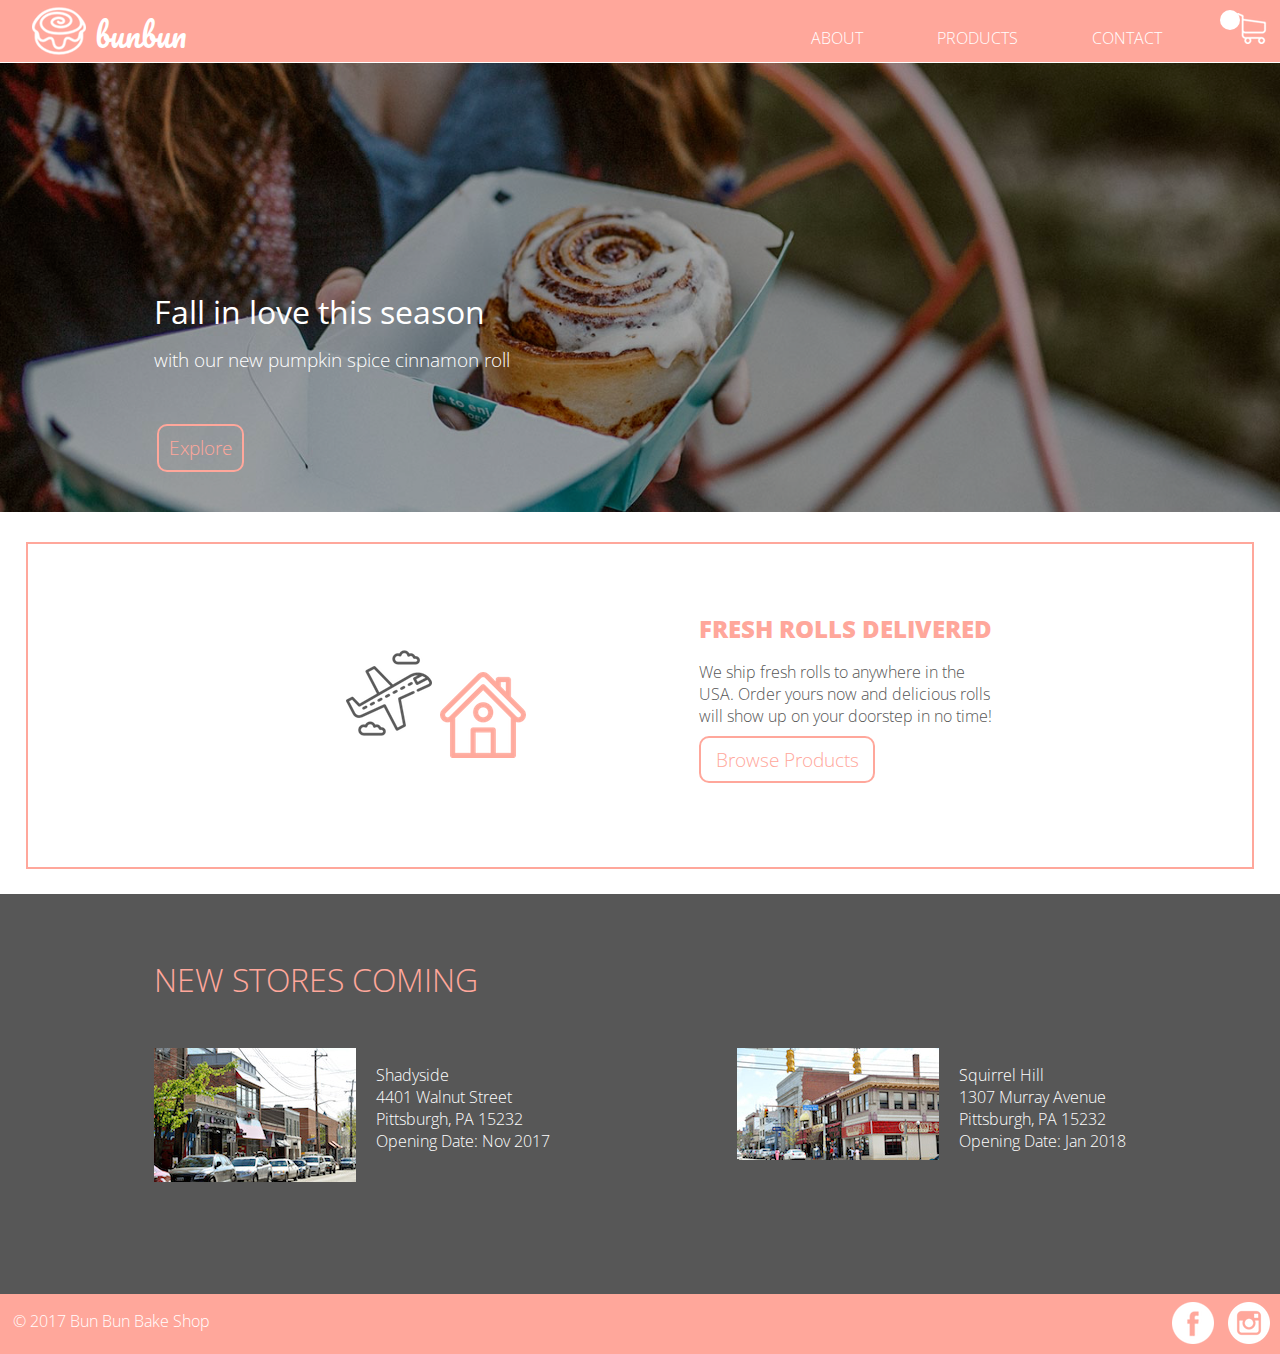
<file: index.html>
<!DOCTYPE html>
<html>
	<head>
		<title>Bun Bun</title>
		<link href="https://fonts.googleapis.com/css?family=Open+Sans" rel="stylesheet">
		<link href="https://fonts.googleapis.com/css?family=Pacifico" rel="stylesheet">
		<link href = "css/styles.css" type = "text/css" rel = "stylesheet"/>
		<link href = "css/index-style.css" type = "text/css" rel = "stylesheet" />
		<link rel="shortcut icon" href="images/icon.png">
		<script src="js/jquery-3.2.1.min.js"> </script>
		<script src="js/main.js"> </script>	
	</head>

	<body>
		<div class="header">
			<a href="index.html" class="logo"> <img src="images/cinnamon-roll.png" alt="Bun Bun Bake Shop" /> <span class="logo-text"> bunbun </span></a>
			<div class="nav">
				<a href="about.html">About</a>  <a href="products.html">Products</a>  <a href="javascript:void(0);">Contact</a>  <a href="shopping_cart.html"> <img src="images/shopping-cart.png" alt="Shopping cart" /> <span class="badge"> </span></a>
			</div>
		</div><!-- .header -->

		<div class ="wrapper">
			<div class="hero">
				<div class="index-hero"> <img src="images/Hero-cropped.png" alt="Hero image" /> </div>
				<h1> <b> Fall in love this season </b> <br/>
				<span id="subtext"> with our new pumpkin spice
									cinnamon roll </span>
				</h1>
				<h3> <span> <a href="pumpkin_spice.html" class="pink"> Explore </a></h3> 
			</div><!-- .hero -->

			<div class="delivery">
				<div class="delivery-icons">
					<img src="images/airplane.png" alt="Airplane" id="airplane"/>
					<br />
					<img src="images/house.png" alt="House" id="house"/>
				</div>
				<div class="delivery-text">
					<h1 class="pink"> <b> FRESH ROLLS DELIVERED</b> </h1>
					<p> We ship fresh rolls to anywhere in the USA. Order yours now and delicious rolls will show up on your doorstep in no time! </p>
					<h3 id="browse"> <span class="button"><a href="products.html" class="pink"> Browse Products </a> </span>  </h3> 
				</div>
			</div><!-- .delivery-->

			<div class="new-locations">
				<h1 class="pink"> NEW STORES COMING </h1>
				<div class="shadyside">
					<img src="images/Shadyside.jpg" alt="Shadyside" class="location-pic"/>
					<p> Shadyside <br/>
						4401 Walnut Street <br/>
						Pittsburgh, PA 15232 <br/>
						Opening Date: Nov 2017 </p>
				</div>
				<div class="squirrel-hill">
					<img src="images/Squirrel Hill.jpg" alt="Squirrel Hill" class="location-pic"/>
					<p> Squirrel Hill <br/>
						1307 Murray Avenue <br/>
						Pittsburgh, PA 15232 <br/>
						Opening Date: Jan 2018 </p>
				</div>
			</div><!-- .new-locations -->
		</div><!-- .wrapper -->

		<div class="footer">
			<p> &copy; 2017 Bun Bun Bake Shop <br /> </p>
			<div class="social-media">
				<a href="javascript:void(0);"> <img src="images/facebook-logo-button.png" /> </a>
				<a href="javascript:void(0);"> <img src="images/instagram-logo.png" /> </a>
			</div>
		</div><!-- .footer -->

	</body>
</html>
</file>
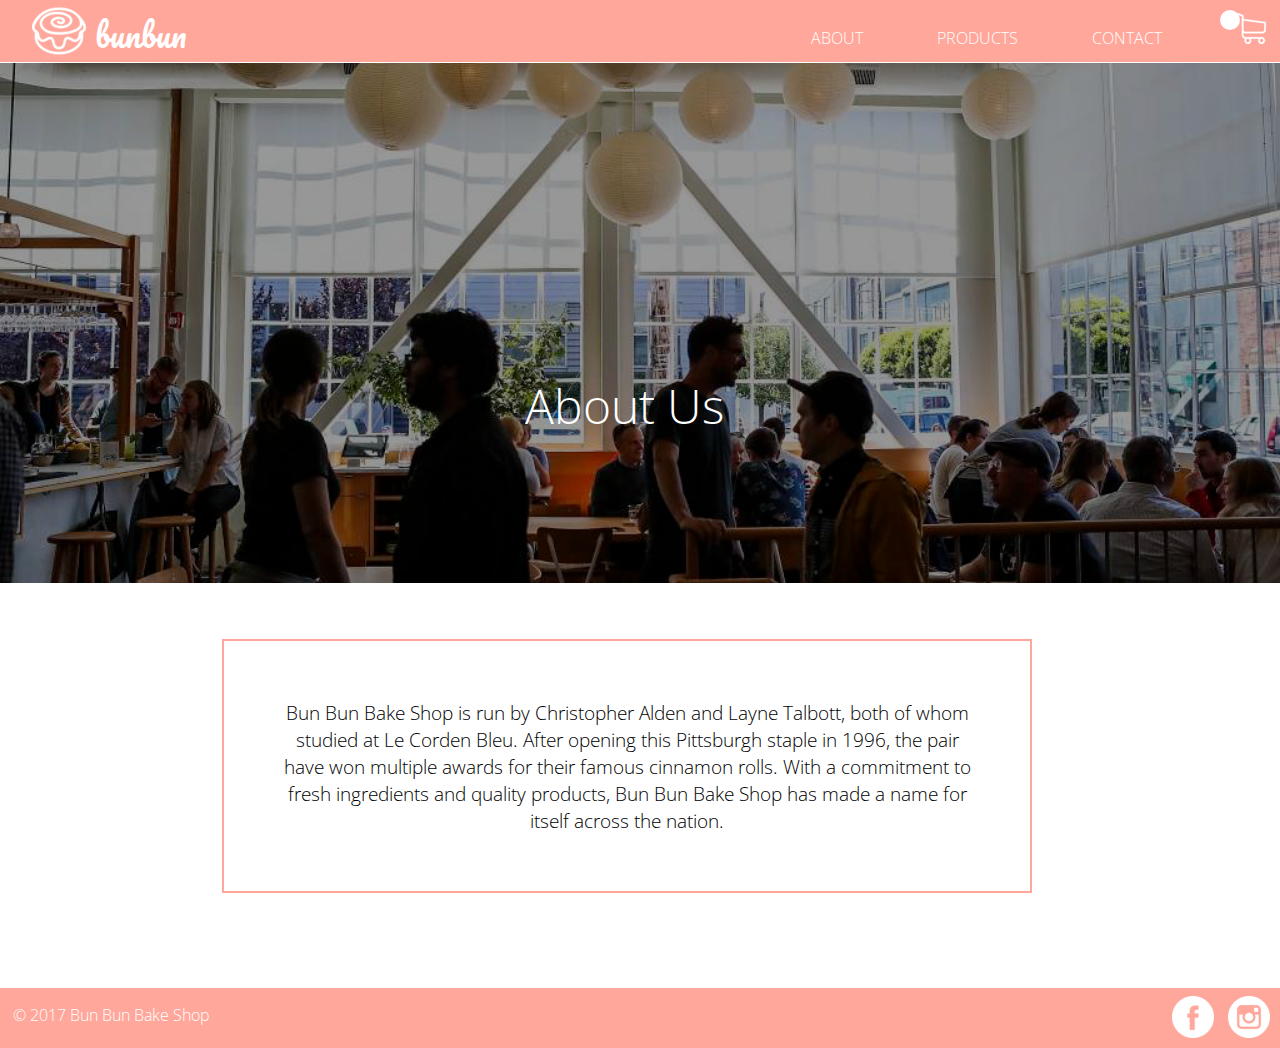
<file: about.html>
<!DOCTYPE html>
<html>
	<head>
		<title>Bun Bun</title>
		<link href="https://fonts.googleapis.com/css?family=Open+Sans" rel="stylesheet">
		<link href="https://fonts.googleapis.com/css?family=Pacifico" rel="stylesheet">
		<link href = "css/styles.css" type = "text/css" rel = "stylesheet"/>
		<link href = "css/about-style.css" type = "text/css" rel = "stylesheet" />
		<link rel="shortcut icon" href="images/icon.png">
		<script src="js/jquery-3.2.1.min.js"> </script>
		<script src="js/main.js"> </script>	
	</head>

	<body>
		<div class="header">
			<a href="index.html" class="logo"> <img src="images/cinnamon-roll.png" alt="Bun Bun Bake Shop" /> <span class="logo-text"> bunbun </span></a>
			<div class="nav">
				<a href="about.html">About</a>  <a href="products.html">Products</a>  <a href="javascript:void(0);">Contact</a>  <a href="shopping_cart.html"> <img src="images/shopping-cart.png" alt="Shopping cart" /> <span class="badge"> </span></a>
			</div>
		</div><!-- .header -->

		<div class ="wrapper">
			<div class="hero">
				<div class="index-hero"> <img src="images/About-hero.png" alt="Hero image" /> </div>
				<h1> About Us </h1>
			</div><!-- .hero -->
			<div class="about">
				<p class="about-text">
					Bun Bun Bake Shop is run by Christopher Alden and Layne Talbott, both of whom studied at Le Corden Bleu. After opening this Pittsburgh staple in 1996, the pair have won multiple awards for their famous cinnamon rolls. With a commitment to fresh ingredients and quality products, Bun Bun Bake Shop has made a name for itself across the nation.
				</p> <br /> <br />
			</div><!-- .about -->
	
		</div><!-- .wrapper -->

		<div class="footer">
			<p> &copy; 2017 Bun Bun Bake Shop <br /> </p>
			<div class="social-media">
				<a href="javascript:void(0);"> <img src="images/facebook-logo-button.png" /> </a>
				<a href="javascript:void(0);"> <img src="images/instagram-logo.png" /> </a>
			</div>
		</div><!-- .footer -->

	</body>
</html>
</file>
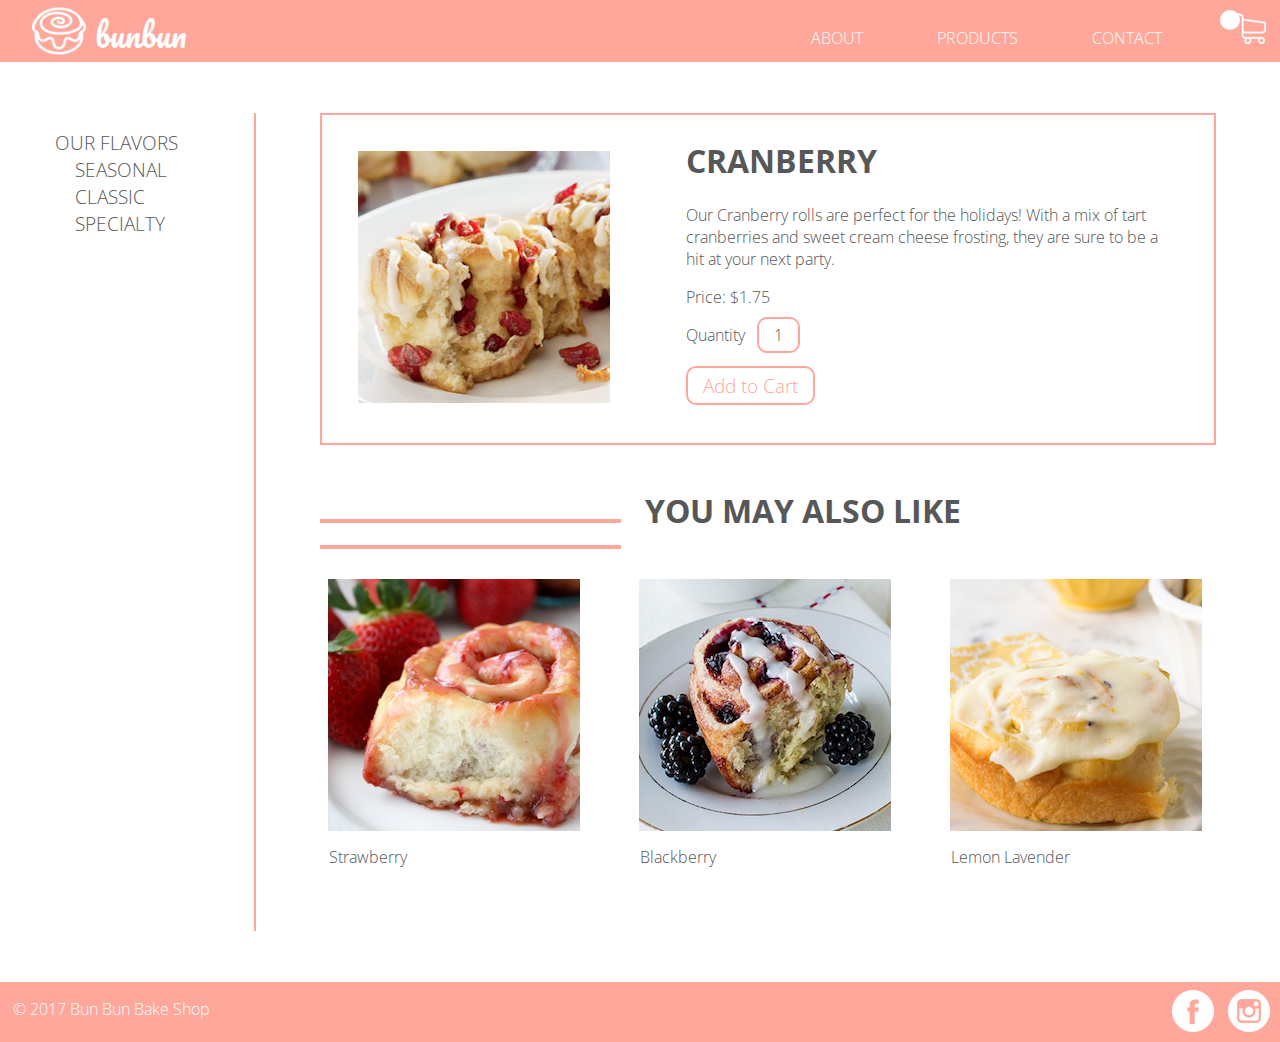
<file: cranberry.html>
<!DOCTYPE html>
<html>
	<head>
		<title>Bun Bun</title>
		<link href="https://fonts.googleapis.com/css?family=Open+Sans" rel="stylesheet">
		<link href="https://fonts.googleapis.com/css?family=Pacifico" rel="stylesheet">
		<link href = "css/styles.css" type = "text/css" rel = "stylesheet"/>
		<link href = "css/products-style.css" type = "text/css" rel = "stylesheet" />
		<link rel="shortcut icon" href="images/icon.png">
		<script src="js/jquery-3.2.1.min.js"> </script>
		<script src="js/main.js"> </script>	
	</head>

	<body>
		<div class="header">
			<a href="index.html" class="logo"> <img src="images/cinnamon-roll.png" alt="Bun Bun Bake Shop" /> <span class="logo-text"> bunbun </span> </a>
			<div class="nav">
				<a href="about.html">About</a>  <a href="products.html">Products</a>  <a href="javascript:void(0);">Contact</a>  <a href="shopping_cart.html"> <img src="images/shopping-cart.png" alt="Shopping cart" /> <span class="badge"> </span></a>
			</div>
		</div><!-- .header -->

		<div class ="wrapper">
			<div class="subnav">
				<ul>
					<li class="gray"> OUR FLAVORS </li>
					<li ><a href="products.html#seasonal" class="gray"> &nbsp;&nbsp;&nbsp; SEASONAL</a> </li> 
					<li><a href="products.html#classic" class="gray"> &nbsp;&nbsp;&nbsp; CLASSIC </a></li>
					<li><a href="products.html#specialty" class="gray"> &nbsp;&nbsp;&nbsp; SPECIALTY </a></li>
				</ul>
			</div><!-- .subnav -->

			<div class="items">
				<div class="item">
					<img src="images/Cranberry.png" alt="" />
					<div class="item-description gray"> 
						<h1 > CRANBERRY </h1>
						<p> Our Cranberry rolls are perfect for the holidays! With a mix of tart cranberries and sweet cream cheese frosting, they are sure to be a hit at your next party. </p>
						<p> Price: $1.75 </p>
						<p> Quantity &nbsp; <span class="small-button"> 1 </span></p>
						<h3 class="cart"> <span class="small-button"> <a href="javascript:void(0);" class="pink"> Add to Cart</a></h3> 
					</div>
				</div>

				<br/> <br/>

				<div id="seasonal">
					<span class="short-line"> </span>
					<h1 class="gray seasonal"> YOU MAY ALSO LIKE </h1> 
					<span class="short-line"> </span> <br/> <br/>
					<table>
						<tr>
							<td> <a href="javascript:void(0);"> <img src="images/Strawberry.png" alt="" /> <p class="gray">Strawberry</p> </a></td>
							<td> <a href="javascript:void(0);"> <img src="images/Blackberry.png" alt="" /> <p class="gray">Blackberry</p> </a></td> 
							<td> <a href="javascript:void(0);"> <img src="images/Lemon Lavender.png" alt="" /> <p class="gray">Lemon Lavender</p> </a> </td>
							
						</tr>
					</table>
				</div><!--  .like  -->

				<br/> <br/>

			</div><!-- .products -->



		</div><!-- .wrapper -->

		<div class="footer">
			<p> &copy; 2017 Bun Bun Bake Shop <br /> </p>
			<div class="social-media">
				<a href="javascript:void(0);"> <img src="images/facebook-logo-button.png" /> </a>
				<a href="javascript:void(0);"> <img src="images/instagram-logo.png" /> </a>
			</div>
		</div><!-- .footer -->

	</body>
</html>
</file>
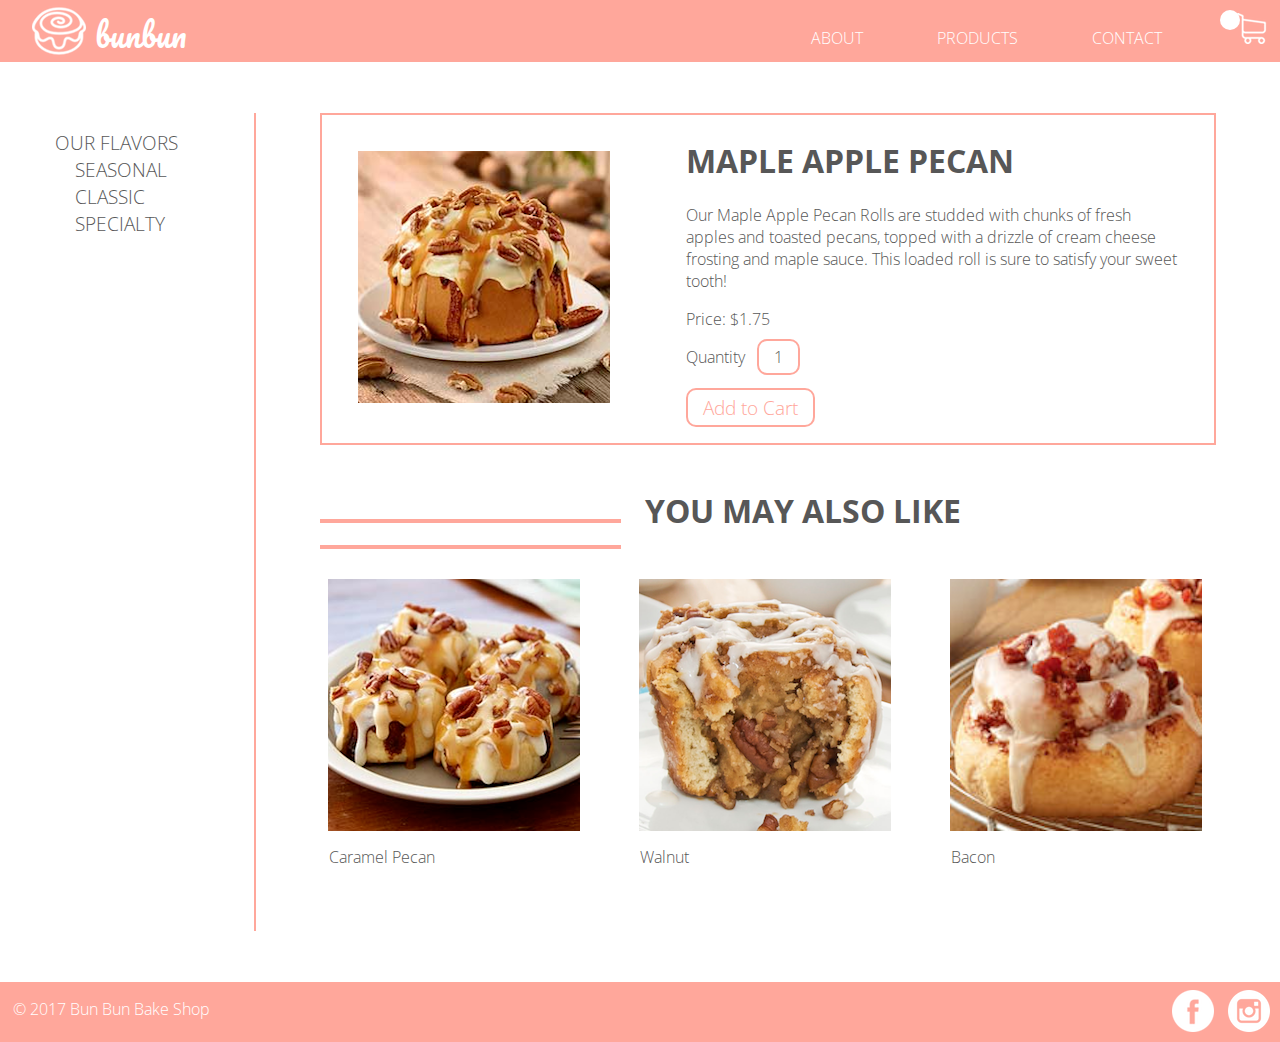
<file: maple_pecan.html>
<!DOCTYPE html>
<html>
	<head>
		<title>Bun Bun</title>
		<link href="https://fonts.googleapis.com/css?family=Open+Sans" rel="stylesheet">
		<link href="https://fonts.googleapis.com/css?family=Pacifico" rel="stylesheet">
		<link href = "css/styles.css" type = "text/css" rel = "stylesheet"/>
		<link href = "css/products-style.css" type = "text/css" rel = "stylesheet" />
		<link rel="shortcut icon" href="images/icon.png">
		<script src="js/jquery-3.2.1.min.js"> </script>
		<script src="js/main.js"> </script>	
	</head>

	<body>
		<div class="header">
			<a href="index.html" class="logo"> <img src="images/cinnamon-roll.png" alt="Bun Bun Bake Shop" /> <span class="logo-text"> bunbun </span> </a>
			<div class="nav">
				<a href="about.html">About</a>  <a href="products.html">Products</a>  <a href="javascript:void(0);">Contact</a>  <a href="shopping_cart.html"> <img src="images/shopping-cart.png" alt="Shopping cart" /> <span class="badge"> </span></a>
			</div>
		</div><!-- .header -->

		<div class ="wrapper">
			<div class="subnav">
				<ul>
					<li class="gray"> OUR FLAVORS </li>
					<li ><a href="products.html#seasonal" class="gray"> &nbsp;&nbsp;&nbsp; SEASONAL</a> </li> 
					<li><a href="products.html#classic" class="gray"> &nbsp;&nbsp;&nbsp; CLASSIC </a></li>
					<li><a href="products.html#specialty" class="gray"> &nbsp;&nbsp;&nbsp; SPECIALTY </a></li>
				</ul>
			</div><!-- .subnav -->

			<div class="items">
				<div class="item">
					<img src="images/Maple Apple Pecan.png" alt="" />
					<div class="item-description gray"> 
						<h1 > MAPLE APPLE PECAN </h1>
						<p> Our Maple Apple Pecan Rolls are studded with chunks of fresh apples and toasted pecans, topped with a drizzle of cream cheese frosting and maple sauce. This loaded roll is sure to satisfy your sweet tooth! </p>
						<p> Price: $1.75 </p>
						<p> Quantity &nbsp; <span class="small-button"> 1 </span></p>
						<h3 class="cart"> <span class="small-button"> <a href="javascript:void(0);" class="pink"> Add to Cart</a></h3> 
					</div>
				</div>

				<br/> <br/>

				<div id="seasonal">
					<span class="short-line"> </span>
					<h1 class="gray seasonal"> YOU MAY ALSO LIKE </h1> 
					<span class="short-line"> </span> <br/> <br/>
					<table>
						<tr>
							<td> <a href="javascript:void(0);"> <img src="images/Caramel Pecan.png" alt="" /> <p class="gray">Caramel Pecan</p> </a></td>
							<td> <a href="javascript:void(0);"> <img src="images/Walnut.png" alt="" /> <p class="gray">Walnut</p> </a></td> 
							<td> <a href="javascript:void(0);"> <img src="images/Bacon.png" alt="" /> <p class="gray">Bacon</p> </a> </td>
							
						</tr>
					</table>
				</div><!--  .like  -->

				<br/> <br/>

			</div><!-- .products -->



		</div><!-- .wrapper -->

		<div class="footer">
			<p> &copy; 2017 Bun Bun Bake Shop <br /> </p>
			<div class="social-media">
				<a href="javascript:void(0);"> <img src="images/facebook-logo-button.png" /> </a>
				<a href="javascript:void(0);"> <img src="images/instagram-logo.png" /> </a>
			</div>
		</div><!-- .footer -->

	</body>
</html>
</file>
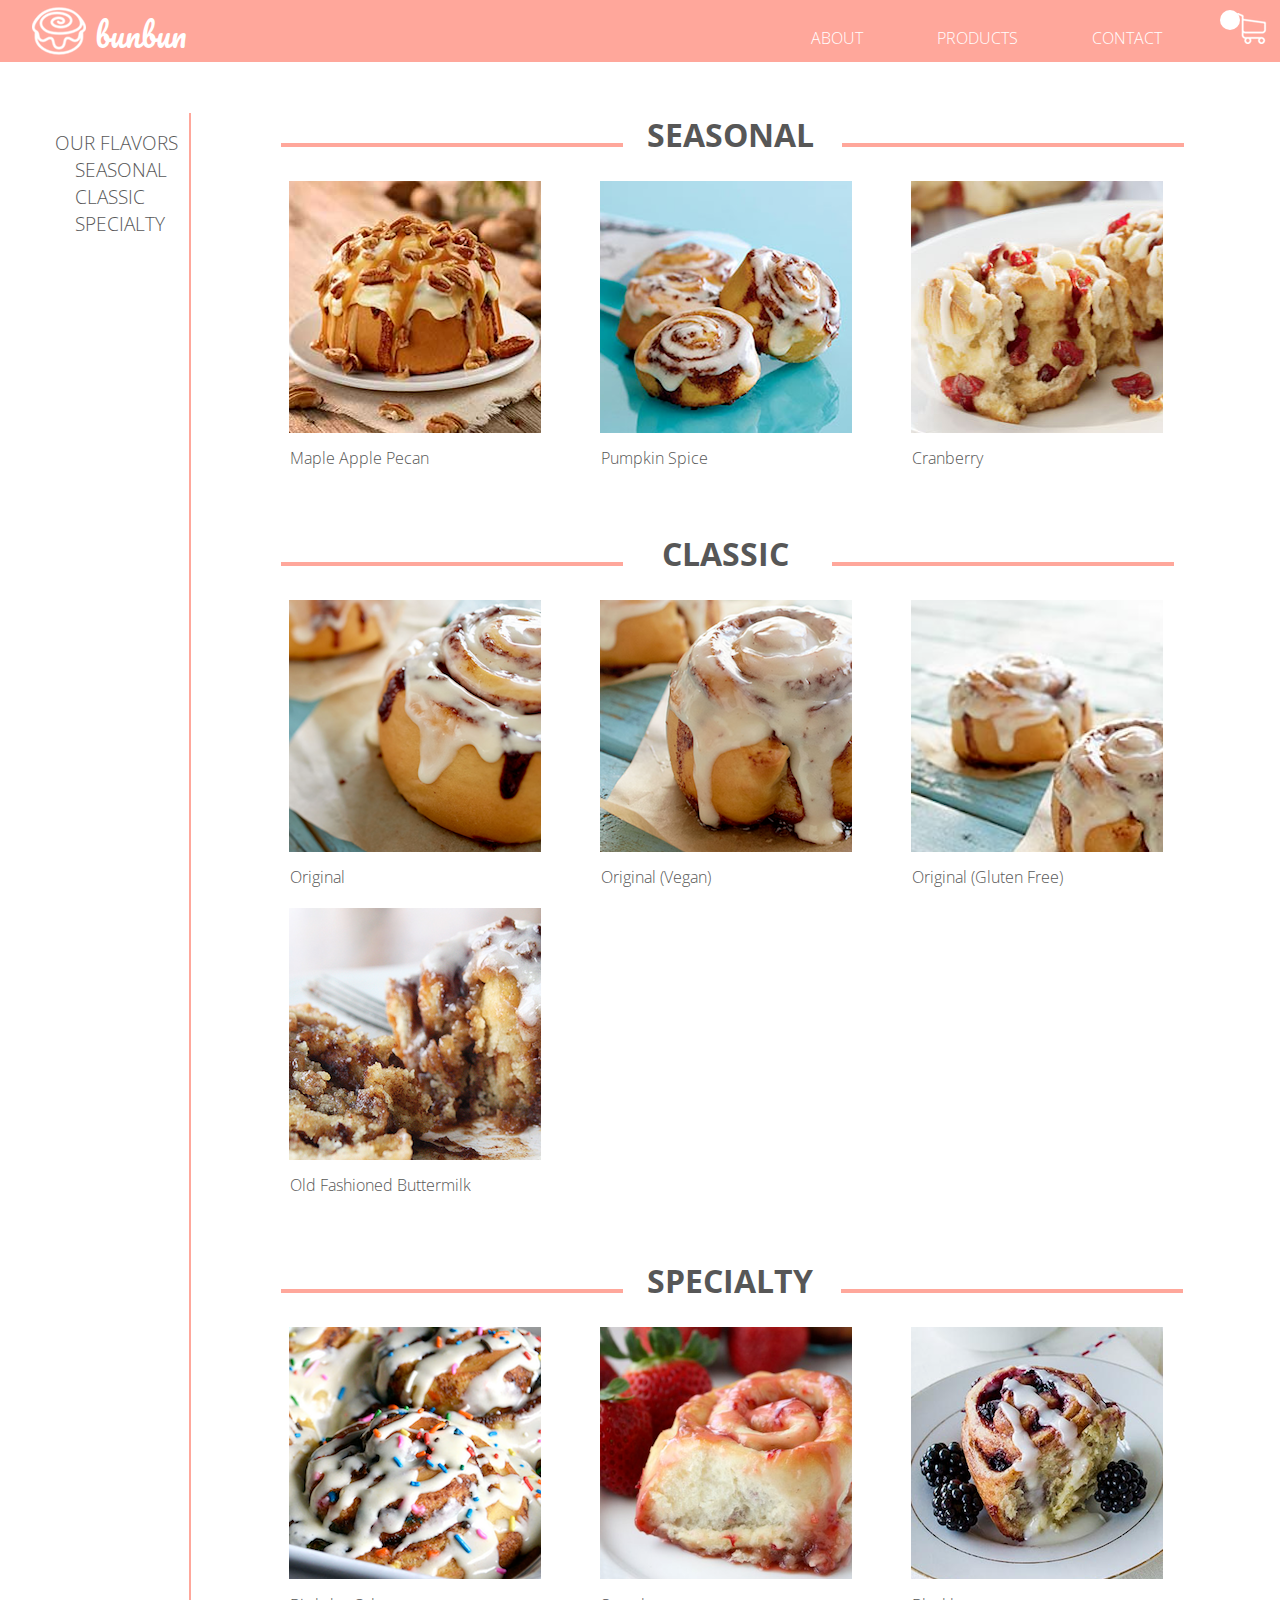
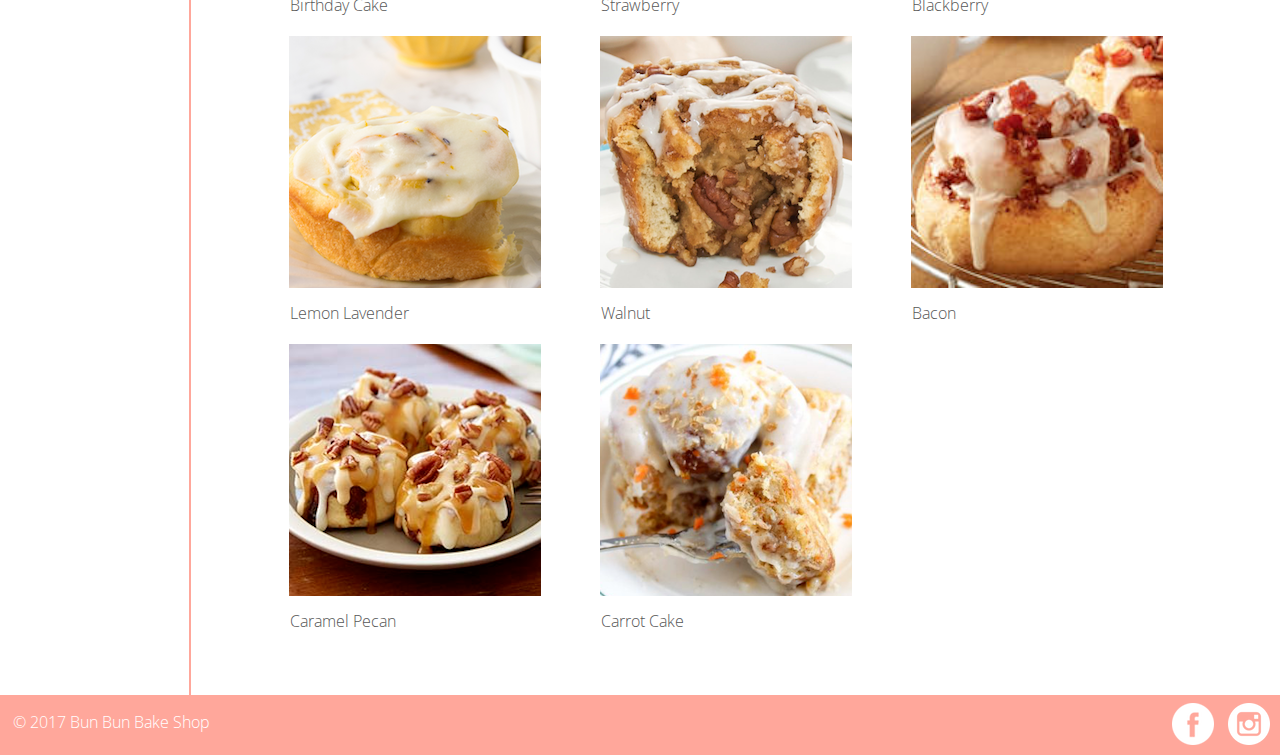
<file: products.html>
<!DOCTYPE html>
<html>
	<head>
		<title>Bun Bun</title>
		<link href="https://fonts.googleapis.com/css?family=Open+Sans" rel="stylesheet">
		<link href="https://fonts.googleapis.com/css?family=Pacifico" rel="stylesheet">
		<link href = "css/styles.css" type = "text/css" rel = "stylesheet"/>
		<link href = "css/products-style.css" type = "text/css" rel = "stylesheet" />
		<link rel="shortcut icon" href="images/icon.png">
		<script src="js/jquery-3.2.1.min.js"> </script>
		<script src="js/main.js"> </script>	
	</head>

	<body>
		<div class="header">
			<a href="index.html" class="logo"> <img src="images/cinnamon-roll.png" alt="Bun Bun Bake Shop" /> <span class="logo-text"> bunbun </span> </a>
			<div class="nav">
				<a href="about.html">About</a>  <a href="products.html">Products</a>  <a href="javascript:void(0);">Contact</a>  <a href="shopping_cart.html"> <img src="images/shopping-cart.png" alt="Shopping cart" /> 
				<span class="badge"> </span></a>
			</div>
		</div><!-- .header -->

		<div class ="wrapper">
			<div class="subnav">
				<ul>
					<li class="gray"> OUR FLAVORS </li>
					<li ><a href="#seasonal" class="gray"> &nbsp;&nbsp;&nbsp; SEASONAL</a> </li> 
					<li><a href="#classic" class="gray"> &nbsp;&nbsp;&nbsp; CLASSIC </a></li>
					<li><a href="#specialty" class="gray"> &nbsp;&nbsp;&nbsp; SPECIALTY </a></li>
				</ul>
			</div><!-- .subnav -->

			<div class="products">
				<div id="seasonal">
					<span class="line"> </span>
					<h1 class="gray seasonal"> SEASONAL </h1> 
					<span class="line"> </span> <br/> <br/>
					<table>
						<tr>
							<td> <a href="maple_pecan.html"> <img src="images/Maple Apple Pecan.png" alt="" /> <p>Maple Apple Pecan</p> </a></td> 
							<td> <a href="pumpkin_spice.html"> <img src="images/Pumpkin Spice.png" alt="" /> <p>Pumpkin Spice</p> </a> </td>
							<td> <a href="cranberry.html">  <img src="images/Cranberry.png" alt="" /> <p>Cranberry</p></a></td>
						</tr>
					</table>
				</div><!-- .seasonal -->

				<br/> <br/>

				<div id="classic">
					<span class="line"> </span> 
					<h1 class="gray classic"> CLASSIC </h1>
					<span class="line"> </span> <br/> <br/>
					<table>
						<tr>
							<td><a href="original.html">  <img src="images/Original.png" alt="" /> <p>Original</p></a></td> 
							<td> <a href="javascript:void(0);"> <img src="images/Vegan.png" alt="" /> <p>Original (Vegan)</p></a></td>
							<td> <a href="javascript:void(0);"> <img src="images/Gluten-free.png" alt="" /> <p>Original (Gluten Free) </p></a></td>
						</tr>
						<tr>
							<td> <a href="javascript:void(0);"> <img src="images/Buttermilk.png" alt="" /> <p>Old Fashioned Buttermilk</p></a></td> 
						</tr>
					</table>
				</div><!-- .classic -->

				<br/> <br/>

				<div id="specialty">
					<span class="line"> </span> 
					<h1 class="gray specialty"> SPECIALTY </h1>
					<span class="line"> </span> <br/> <br/>
					<table>
						<tr>
							<td> <a href="javascript:void(0);"> <img src="images/Birthday Cake.png" alt="" /> <p>Birthday Cake</p></a></td> 
							<td> <a href="javascript:void(0);"> <img src="images/Strawberry.png" alt="" /> <p>Strawberry</p></a></td>
							<td> <a href="javascript:void(0);"> <img src="images/Blackberry.png" alt="" /> <p>Blackberry </p></a></td>
						</tr>
						<tr>
							<td> <a href="javascript:void(0);"> <img src="images/Lemon Lavender.png" alt="" /> <p>Lemon Lavender</p></a></td> 
							<td> <a href="javascript:void(0);"> <img src="images/Walnut.png" alt="" /> <p>Walnut</p></a></td>
							<td> <a href="javascript:void(0);"> <img src="images/Bacon.png" alt="" /> <p>Bacon </p></a></td>
						</tr>
						<tr>
							<td><a href="javascript:void(0);">  <img src="images/Caramel Pecan.png" alt="" /> <p>Caramel Pecan</p></a></td> 
							<td> <a href="javascript:void(0);"> <img src="images/Carrot Cake.png" alt="" /> <p>Carrot Cake</p></a></td>
							
						</tr>
						
					</table>
				</div> <!-- .specialty -->

				<br/> <br/>

				</div><!-- .products -->



		</div><!-- .wrapper -->

		<div class="footer">
			<p> &copy; 2017 Bun Bun Bake Shop <br /> </p>
			<div class="social-media">
				<a href="javascript:void(0);"> <img src="images/facebook-logo-button.png" /> </a>
				<a href="javascript:void(0);"> <img src="images/instagram-logo.png" /> </a>
			</div>
		</div><!-- .footer -->

	</body>
</html>
</file>
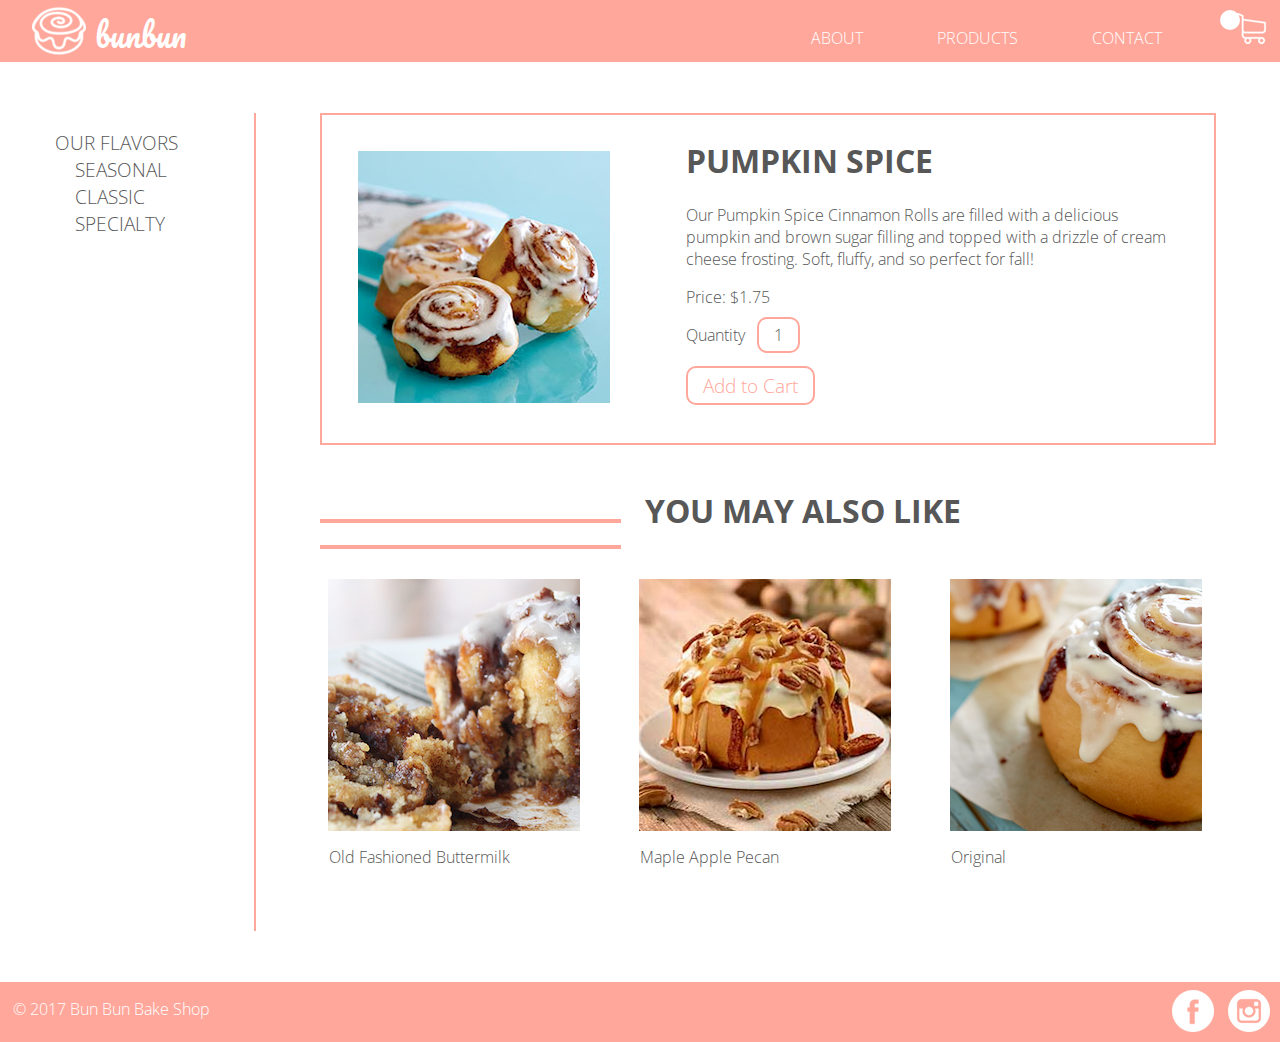
<file: pumpkin_spice.html>
<!DOCTYPE html>
<html>
	<head>
		<title>Bun Bun</title>
		<link href="https://fonts.googleapis.com/css?family=Open+Sans" rel="stylesheet">
		<link href="https://fonts.googleapis.com/css?family=Pacifico" rel="stylesheet">
		<link href = "css/styles.css" type = "text/css" rel = "stylesheet"/>
		<link href = "css/products-style.css" type = "text/css" rel = "stylesheet" />
		<link rel="shortcut icon" href="images/icon.png">
		<script src="js/jquery-3.2.1.min.js"> </script>
		<script src="js/main.js"> </script>	
	</head>

	<body>
		<div class="header">
			<a href="index.html" class="logo"> <img src="images/cinnamon-roll.png" alt="Bun Bun Bake Shop" /> <span class="logo-text"> bunbun </span> </a>
			<div class="nav">
				<a href="about.html">About</a>  <a href="products.html">Products</a>  <a href="javascript:void(0);">Contact</a>  <a href="shopping_cart.html"> <img src="images/shopping-cart.png" alt="Shopping cart" /> 
				<span class="badge"> </span></a>
			</div>
		</div><!-- .header -->

		<div class ="wrapper">
			<div class="subnav">
				<ul>
					<li class="gray"> OUR FLAVORS </li>
					<li ><a href="products.html#seasonal" class="gray"> &nbsp;&nbsp;&nbsp; SEASONAL</a> </li> 
					<li><a href="products.html#classic" class="gray"> &nbsp;&nbsp;&nbsp; CLASSIC </a></li>
					<li><a href="products.html#specialty" class="gray"> &nbsp;&nbsp;&nbsp; SPECIALTY </a></li>
				</ul>
			</div><!-- .subnav -->

			<div class="items">
				<div class="item">
					<img src="images/Pumpkin Spice.png" alt="" />
					<div class="item-description gray"> 
						<h1 > PUMPKIN SPICE </h1>
						<p> Our Pumpkin Spice Cinnamon Rolls are filled with a delicious pumpkin and brown sugar filling and topped with a drizzle of cream cheese frosting. Soft, fluffy, and so perfect for fall! </p>
						<p> Price: $1.75 </p>
						<p> Quantity &nbsp; <span class="small-button"> 1 </span></p>
						<h3 class="cart"> <span class="small-button"> <a href="javascript:void(0);" class="pink"> Add to Cart</a></h3> 
					</div>
				</div>

				<br/> <br/>

				<div id="seasonal">
					<span class="short-line"> </span>
					<h1 class="gray seasonal"> YOU MAY ALSO LIKE </h1> 
					<span class="short-line"> </span> <br/> <br/>
					<table>
						<tr>
							<td> <a href="javascript:void(0);"> <img src="images/Buttermilk.png" alt="" /> <p class="gray">Old Fashioned Buttermilk</p> </a></td>
							<td> <a href="maple_pecan.html"> <img src="images/Maple Apple Pecan.png" alt="" /> <p class="gray">Maple Apple Pecan</p> </a></td> 
							<td> <a href="original.html"> <img src="images/Original.png" alt="" /> <p class="gray">Original</p> </a> </td>
							
						</tr>
					</table>
				</div><!--  .like  -->

				<br/> <br/>

			</div><!-- .products -->



		</div><!-- .wrapper -->

		<div class="footer">
			<p> &copy; 2017 Bun Bun Bake Shop <br /> </p>
			<div class="social-media">
				<a href="javascript:void(0);"> <img src="images/facebook-logo-button.png" /> </a>
				<a href="javascript:void(0);"> <img src="images/instagram-logo.png" /> </a>
			</div>
		</div><!-- .footer -->

	</body>
</html>
</file>
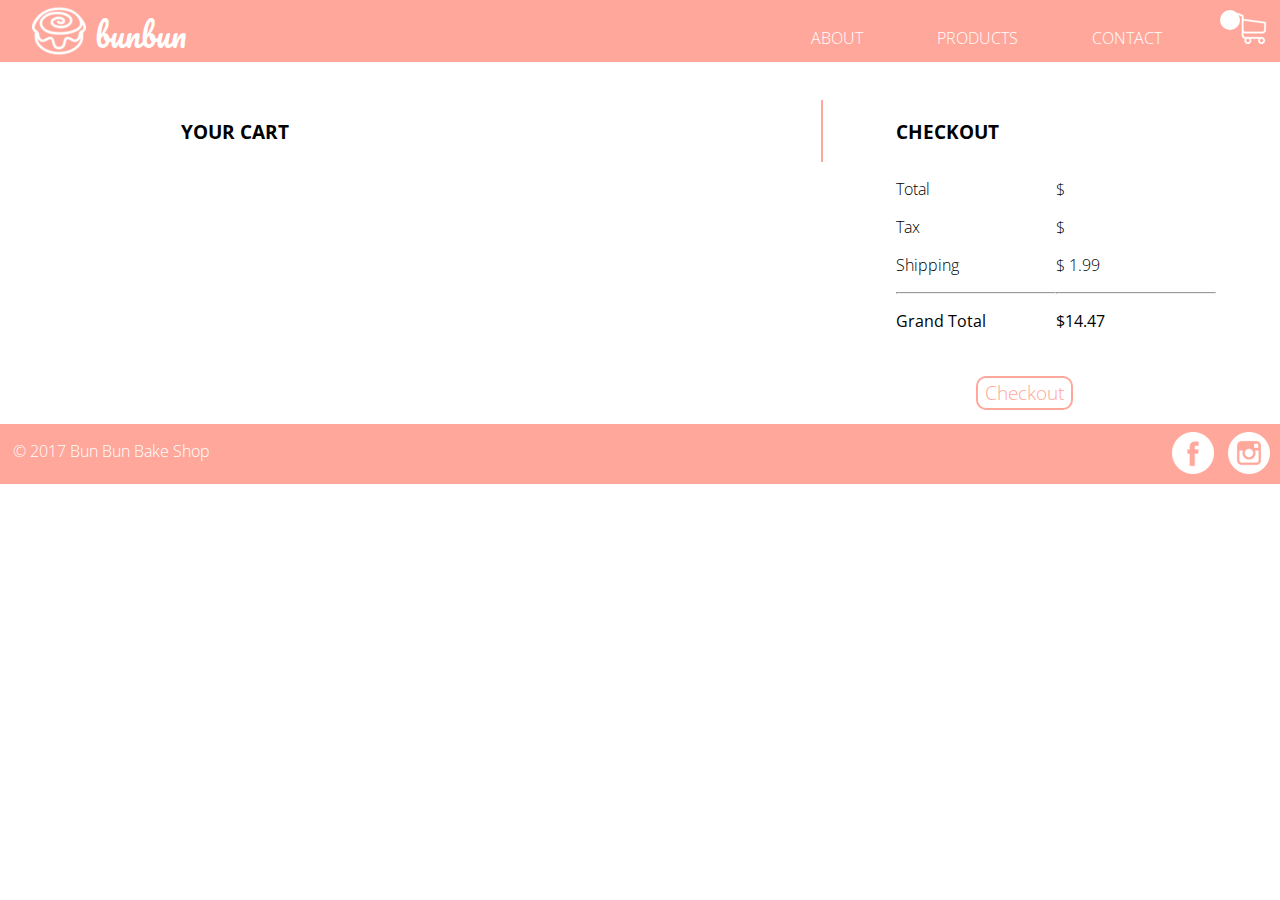
<file: shopping_cart.html>
<!DOCTYPE html>
<html>
	<head>
		<title>Bun Bun</title>
		<link href="https://fonts.googleapis.com/css?family=Open+Sans" rel="stylesheet">
		<link href="https://fonts.googleapis.com/css?family=Pacifico" rel="stylesheet">
		<link href = "css/styles.css" type = "text/css" rel = "stylesheet"/>
		<link href = "css/cart-style.css" type = "text/css" rel = "stylesheet" />
		<link rel="shortcut icon" href="images/icon.png">
		<script src="js/jquery-3.2.1.min.js"> </script>
		<script src="js/main.js"> </script>		
	</head>

	<body>
		<div class="header">
			<a href="index.html" class="logo"> <img src="images/cinnamon-roll.png" alt="Bun Bun Bake Shop" /> <span class="logo-text"> bunbun </span> </a>
			<div class="nav">
				<a href="about.html">About</a>  <a href="products.html">Products</a>  <a href="javascript:void(0);">Contact</a>  <a href="shopping_cart.html"> <img src="images/shopping-cart.png" alt="Shopping cart" /> 
				<span class="badge"> </span>
				</a>
			</div>
		</div><!-- .header -->

		<div class ="wrapper">
			<div class="cart-div">
				<h3> YOUR CART </h3>
				<div class="cart-products">
					<!-- products will be added dynamically here -->
				</div>
			</div><!-- end cart-div -->

			<div class="checkout">
				<h3> CHECKOUT </h3>

				<div class="checkout-info">
					<div class="label"> 
						<p> Total </p>
						<p> Tax </p>
						<p> Shipping </p>
						<hr/>
						<p> <strong> Grand Total </strong></p>
					</div>
					<div class="price">
						<p> $<span id="total"> </span> </p>
						<p> $<span id="tax"> </span></p>
						<p > $<span id="shipping"> 1.99 </span></p>
						<hr/>
						<p> <strong> $<span id="grand-total">14.47 </span></strong></p>
					</div>
					<h3 class="clear checkout-btn"> <span class="small-button hover-fill"> <a href="javascript:void(0);" class="pink"> Checkout</a></span></h3>
				</div>

			</div><!-- end checkout -->

		</div><!-- .wrapper -->

		<div class="footer">
			<p> &copy; 2017 Bun Bun Bake Shop <br /> </p>
			<div class="social-media">
				<a href="javascript:void(0);"> <img src="images/facebook-logo-button.png" /> </a>
				<a href="javascript:void(0);"> <img src="images/instagram-logo.png" /> </a>
			</div>
		</div><!-- .footer -->

	</body>
</html>
</file>
<file: css/styles.css>
body {
	margin: 0% 0%;
	font-family: 'Open Sans', serif;
	font-weight: 100; } 

.header {
	background-color: #ffa79b;
	top: 0%;
	height: 13.1744%; 
	width: 100%; }

.logo {
	float: left;
	margin-left: 2.5%; 
	margin-top: 0.3%; }

.logo-text {
	font-family: "Pacifico", cursive;
	font-size: 200%;
	position: relative;
	bottom: 10px;
	left: 5px;
}

.nav {
	padding: 1% 0%;
	font-family: 'Open Sans', sans-serif;
	text-align: center;
	font-size: 100%;
	text-transform: uppercase;
	width: 600px; 
	padding-left: 55%; }

.nav a {
	margin-left: 70px; 
	margin-right: 0%; } 

a {
	text-decoration: none;
	color: #ffffff; }

.badge {
	background-color: #ffffff;
	width: 20px;
	height: 20px;
	border-radius: 20px;
	position: absolute;
	top: 10px;
	right: 40px;
	color: #ffa79b;
}

.button {
	border: 2px solid #ffa79b;
	border-radius: 10px;
	padding: 3% 5%;
	font-weight: 100; }

.small-button {
	border: 2px solid #ffa79b;
	border-radius: 10px;
	padding: 1% 3%;
	font-weight: 100; }

.footer {
	clear: both;
	background-color: #ffa79b; 
	height: 60px; }

.footer p {
	color: #ffffff;
	float: left;
	margin-left: 1%;
}

.social-media {
	display: inline;
	margin-top: .6%;
	float: right;
}

.social-media a {
	margin-right: 10px;
}

.pink {
	color: #ffa79b;
}

.gray {
	color: #575757;
}

.white {
	color: #ffffff;
}

.line {
	border: 2px solid #ffa79b;
	width: 338px;
	height: 0px;
	display: inline-block;
}
</file>
<file: css/index-style.css>
.index-hero {
	filter: brightness(65%); }

.index-hero img {
	width: 100%;
	margin-top: -9px; }

.hero > h1 {
	position: absolute;
	color: #ffffff;
	top: 27%;
	padding-top: 2%;
	padding-left: 12%; 
	font-size: 200%;
	font-weight: 100;
	width: 50%;
	height: 6%; }

#subtext {
	font-size: 60%;
	font-weight: 100; 
	line-height: 0.3;
	width: 50px !important;}

.hero > h3 {
	position: absolute;
	top: 45%;
	margin-left: 12.3%; 
	border: 2px solid #ffa79b;
	border-radius: 10px;
	padding: 0.75%;
	font-weight: 100;}

.delivery {
	margin: 2%;
	padding: 4% 15%;
	height: 220px;
	border: 2px solid #ffa79b; }

.delivery-icons {
	float: left;
	width: 180px;
	padding-top: 6.5%;
	padding-left: 15%; }

#airplane {
	float: left; }

#house {
	float: right; }

.delivery-text {
	float: right;
	width: 35%;
	padding-right: 8%; 
	color: #575757;}

.delivery-text h1 {
	font-size: 150%; }

#browse {
	margin-top: 7%; }

.new-locations {
	background-color: #575757;
	height: 400px;
}

.new-locations h1 {
	margin-left: 12%;
	padding-top: 5%;
	padding-bottom: 2%; 
	font-weight: 100;}

.new-locations p {
	color: #ffffff;
	font-weight: 100;
	float: right;
}

.location-pic {
	float: left;
	margin-right: 20px;
}

.shadyside {
	float: left;
	margin-left: 12%;
}

.squirrel-hill {
	float: right;
	margin-right: 12%;
}
</file>
<file: css/about-style.css>
.about {
	float: left;
	width: 90%;
	text-align: center;
	padding: 4%;
}

.about-text {
	font-size: 120%;
	border: 2px solid #ffa79b;
	padding: 5%;
	width: 60%;
	margin: 0% auto;
}

.hero img {
	width: 100%;
	height: 20%;
	margin-top: -9px;
	filter: brightness(60%);
}

.hero > h1 {
	position: absolute;
	color: #ffffff;
	top: 35%;
	padding-top: 2%;
	padding-left: 41%; 
	font-size: 300%;
	font-weight: 100;
	width: 50%;
	height: 6%; }
</file>
<file: css/products-style.css>
.subnav {
	float: left;
	margin-left: -13%;
	margin-top: 4%;
}

.subnav ul {
	list-style-type: none;
}

.subnav li {
	display: block;
	font-size: 120%;
}

.products {
	float: right;
	margin-top: 4%;
	border-left: 2px solid #ffa79b;
	padding-left: 7%;
	padding-right: 5%;
}

.short-line {
	border: 2px solid #ffa79b;
	width: 297px;
	height: 0px;
	display: inline-block;
}

.seasonal {
	display: inline;
	margin-left: 20px;
	margin-right: 20px;
}

.classic {
	display: inline;
	margin-left: 35px;
	margin-right: 35px;
}

.specialty {
	display: inline;
	margin-left: 20px;
	margin-right: 20px;
}

.products p {
	color: #575757;
}

table td img {
	margin-right: 50px;
	margin-left: 5px;
}

table td p {
	margin-top: 3%;
	margin-left: 2%;
}

/* Pumpkin Spice CSS */

.items {
	border-left: 2px solid #ffa79b;
	float: right;
	width: 70%;
	margin: 4% 0%;
	padding: 0% 5%;

}

.item {
	border: 2px solid #ffa79b;
	padding: 4%;
}

.item-description {
	width: 60%;
	float: right;
	margin-top: -4%;
}

.hover-fill:hover {
	background-color: #ffa79b;
}

.cart {
	margin-top: 5.5%;
}
</file>
<file: css/cart-style.css>
.cart-div {
	float: left;
	border-right: 2px solid #ffa79b;
	width: 50%;
	margin-top: 3%;
}

.cart-item {
	height: 130px;
}

.item-img {
	width: 18%;
	float: left;
}

.img-col {
	width: 40%;
}

.item-description {
	float: right;
	width: 75%;
	margin-left: 5%;
	margin-top: -2%;
}

#cart-name {
	margin-bottom: 0px;
}

/* subtext detailing additional flavors */
#cart-flavors {
	font-size: 60%; }

.left-descript {
	float: left; }

.right-descript {
	float: right;
	margin-right: 15%;
	margin-top: 1%; }

#price-row {
	margin-top: 5%; }

#quantity-row {
	margin-top: -5%; }

/* id corresponding to localStorage item */
#remove-id {
	display: none; }

/* <hr/> between items */
.divider {
	clear: both; }

.checkout {
	float: right;
	width: 25%;
	margin-top: 3%;
	padding-left: 5%;
	padding-right: 5%; }

.shipping-row {
	border-bottom: 2px solid #ffa79b; }

.label {
	float: left;
	width: 50%; }

.price {
	float: right;
	width: 50%;
	margin-bottom: 10%; }

.clear {
	clear: both; }

.checkout-btn {
	margin-left: 25%; }
</file>
